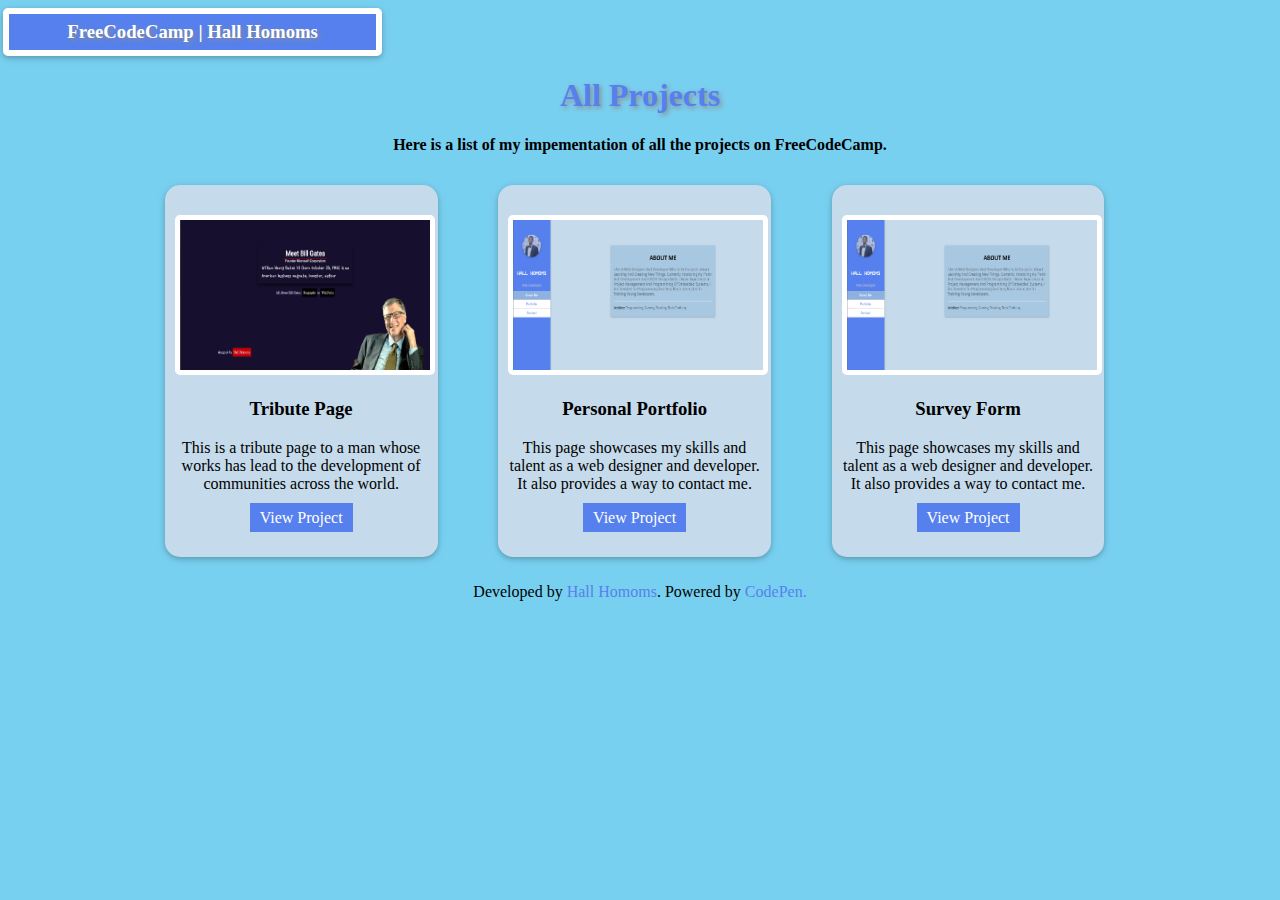
<file: index.html>
<!DOCTYPE html>
<html>
  <!-- Head content goes here -->
  <head>
		<title>Dashboard | FreeCodeCamp Projects (hallhomoms)</title>	
		<link rel="stylesheet" href="style.css" type="text/css" media="all">
  </head>
  
  <!-- Body content goes here-->
  <body>
		<header>
		  <h3>FreeCodeCamp | Hall Homoms</h3>
		  <h1>All Projects</h1>
		  <h4>Here is a list of my impementation of all the projects on FreeCodeCamp.</h4>
		</header>
		<section>
		  <div class="container">
		    <div class="project">
				<!-- icon -->
				<img src="tribute/thumbnail.PNG" width="250px" height="150px">
				<h3>Tribute Page</h3>
				<p>This is a tribute page to a man whose works has lead to the development of communities across the world.</p>
				<a href="tribute/index.html">View Project</a>
			  </div>
			  
			  <div class="project">
				<!-- icon -->
				<img src="portfolio/thumbnail.PNG" width="250px" height="150px">
				<h3>Personal Portfolio</h3>
				<p>This page showcases my skills and talent as a web designer and developer. It also provides a way to contact me.</p>
				<a href="portfolio/index.html">View Project</a>
			  </div>
			  
			  <div class="project">
				<!-- icon -->
				<img src="portfolio/thumbnail.PNG" width="250px" height="150px">
				<h3>Survey Form</h3>
				<p>This page showcases my skills and talent as a web designer and developer. It also provides a way to contact me.</p>
				<a href="survey/index.html">View Project</a>
			  </div>
			  
			  
		  </div>
		  <div class="clear"></div>
		  
		  
		</section>
		<div class="clear"></div>
		<footer>
		  <p>Developed by <a href="portfolio/index.html">Hall Homoms</a>. Powered by <a href="https://codepen.io/" target="_blank">CodePen.</a></p>
		</footer>
  </body>
</html>
</file>
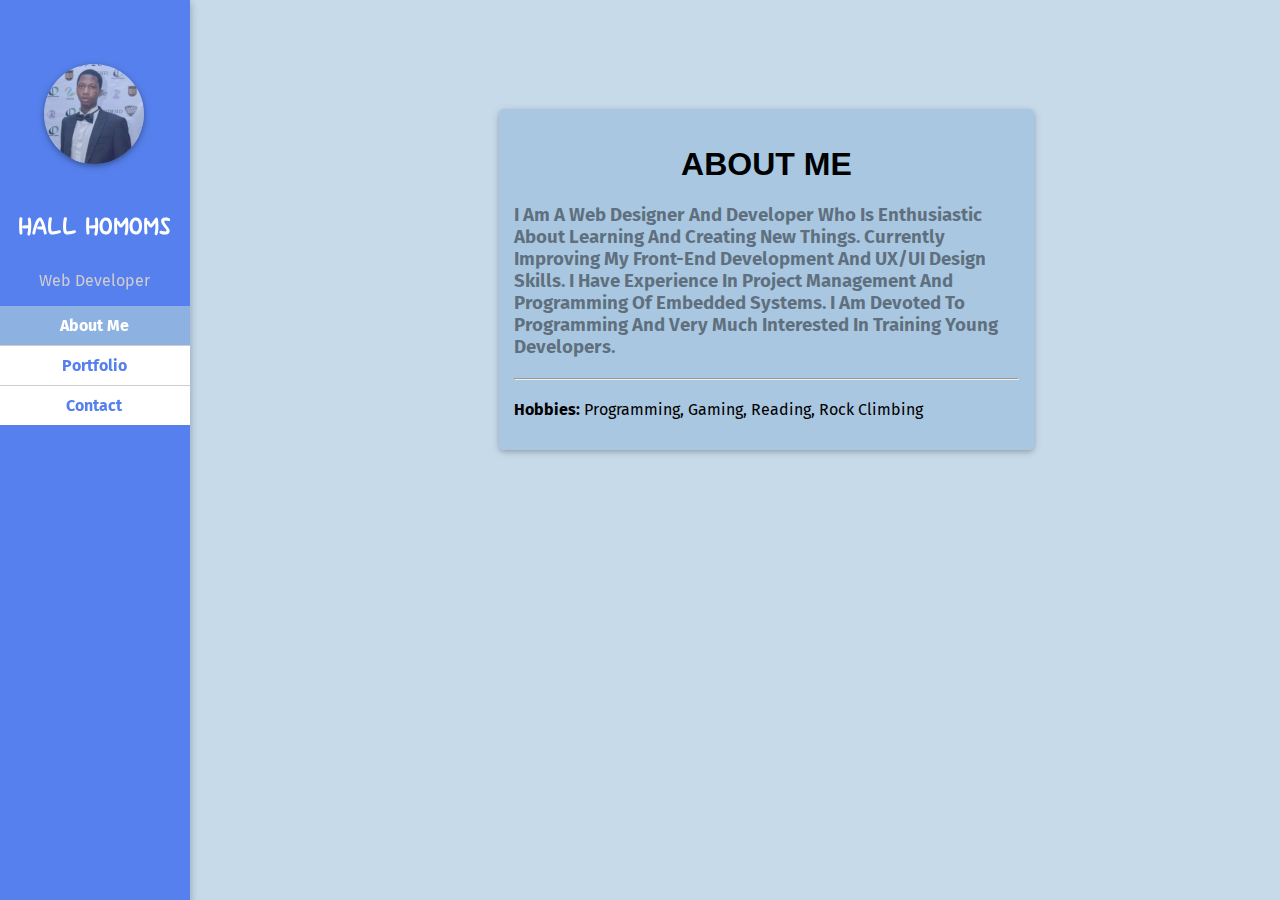
<file: portfolio/index.html>
<!DOCTYPE html>
<html lang="en">
<head>
  <meta charset="UTF-8">
    <meta name="viewport" content="width=device-width, initial-scale=1.0">
  <meta http-equiv="X-UA-Compatible" content="ie=edge">
  <title>Portfolio | Hall Homoms</title>
  <link href="https://fonts.googleapis.com/css?family=Fira+Sans:300|Hi+Melody" rel="stylesheet">
  <link rel="stylesheet" href="style.css">
  <script type="text/javascript" src="app.js"></script>
</head>
<body onload="view();">
        <div id="nav">
		  <img id="image" src="[data-uri]"alt="oops" height="100" width="100">
		  <h1>Hall Homoms</h1>
		  <p>Web Developer</p>
          <a id="link-about" onclick="view('about');">About Me</a>
		  <a id="link-portfolio" onclick="view('portfolio');">Portfolio</a>
		  <a id="link-contact" onclick="view('contact');">Contact</a>
        </div>
		<div id="container">
        <div id="about-me" class="box">
            <h1>About Me</h1>
            <h3> I am a Web Designer and Developer who is enthusiastic about learning and creating new things. Currently improving my Front-End Development and UX/UI design skills. I have experience in project management and programming of embedded systems. I am devoted to programming and very much interested in training young developers.</h3>
            <hr>
			<p id="hobbies"><strong>Hobbies:</strong> Programming, Gaming, Reading, Rock Climbing</p>
        </div>
		
		<div id="portfolio" class="box">
            <h1>Portfolio</h1>
            <h3>Heres what I have been working on. See what you like?</h3>
			<img src="photo-placeholder.png" width="150" height="150">
			<img src="photo-placeholder.png" width="150" height="150">
			<img src="photo-placeholder.png" width="150" height="150">
			<img src="photo-placeholder.png" width="150px" height="150px">
            <hr>
            <a id="previous" class="navi" href=""> Previous </a>
            <a id="next" class="navi" href=""> Next </a>
        </div>
		
		<div id="contact" class="box">
            <h1>Contact</h1>
            <h3>You can reach me via</h3>
            <div id="details">
                <p id="phone"><strong>Phone:</strong> +2349035306621, +2348110124360</p>
                <p id="phone"><strong>Email:</strong> hallhomoms22@gmail.com</p>
            </div>
            <p id="social">
                <a class="facebook" href="http://www.facebook.com/hall500"> facebook </a>
                <a class="twitter" href="https://twitter.com/@abdullah_momoh"> twitter </a>
                <a class="google" href="https://plus.google.com/u/0/+HallHomoms"> google+ </a>
                <a class="linkedin" href="https://www.linkedin.com/in/abdullah-momoh-780897118/">linkedin</a>
            </p>
            <hr>
        </div>
		</div>
    </body>
</html>
</file>
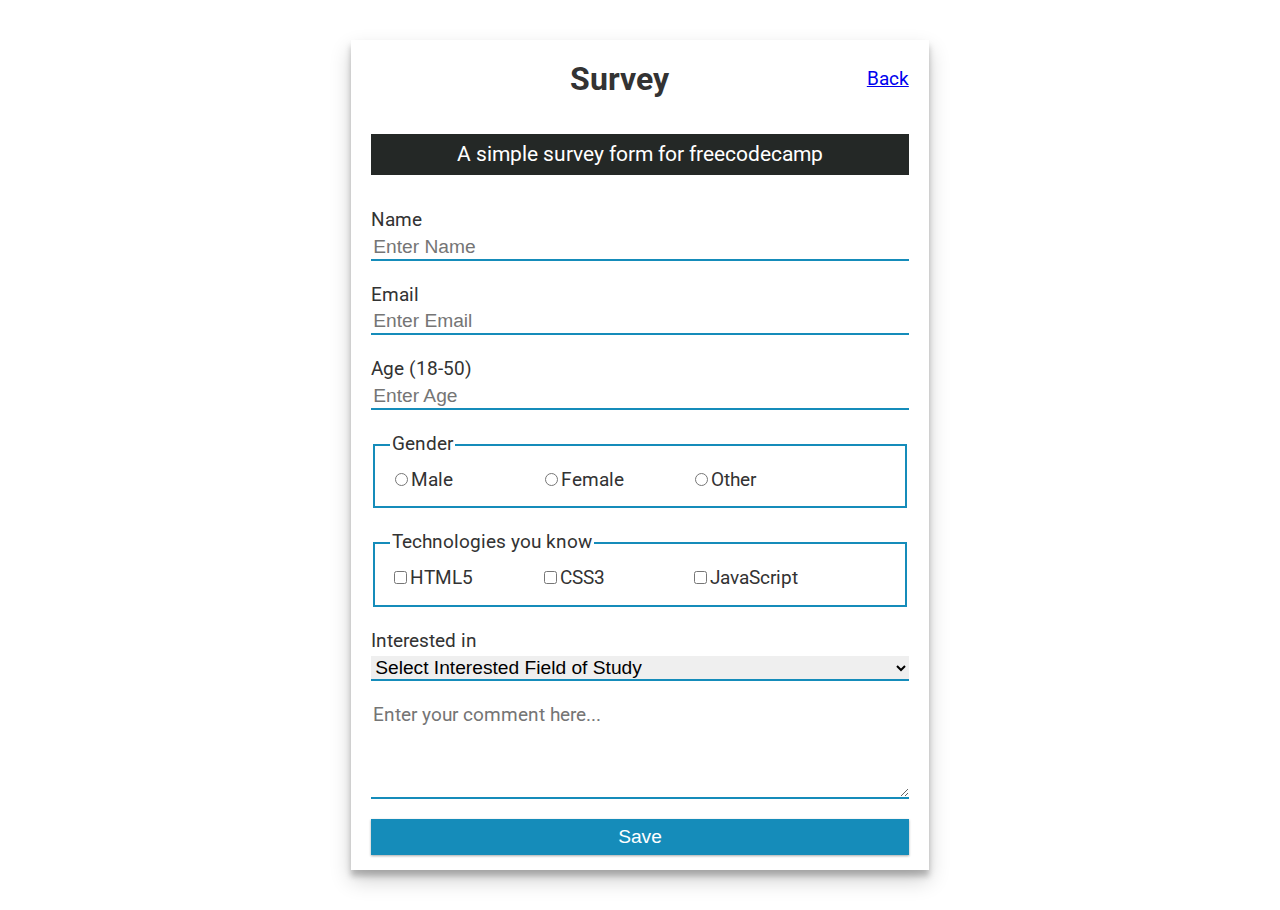
<file: survey/index.html>
<!DOCTYPE html>
<html lang="en">

<head>
    <meta charset="UTF-8">
    <meta name="viewport" content="width=device-width, initial-scale=1.0">
    <meta http-equiv="X-UA-Compatible" content="ie=edge">
    <title>Survey - Freecodecamp</title>
    <link href="https://fonts.googleapis.com/css?family=Roboto&display=swap" rel="stylesheet">
    <link rel="stylesheet" href="styles.css">
</head>

<body>
    <script src="https://cdn.freecodecamp.org/testable-projects-fcc/v1/bundle.js"></script>
    <div class="container">
        <div class="title">
            <h1 id="title">Survey</h1>
            <a href="#">Back</a>
        </div>
        <p id="description">A simple survey form for freecodecamp</p>
        <form id="survey-form">
            <div class="form-element">
                <label for="name" id="name-label">Name</label>
                <input type="text" id="name" placeholder="Enter Name" required>
            </div>
            <div class="form-element">
                <label for="email" id="email-label">Email</label>
                <input type="email" id="email" placeholder="Enter Email" required>
            </div>
            <div class="form-element">
                <label for="number" id="number-label">Age (18-50)</label>
                <input type="number" id="number" min="18" max="50" placeholder="Enter Age">
            </div>
            <div class="form-element">
                <fieldset>
                    <legend>Gender</legend>
                    <label><input type="radio" name="radio-group" value="male">Male</label>
                    <label><input type="radio" name="radio-group" value="female">Female</label>
                    <label><input type="radio" name="radio-group" value="other">Other</label>
                </fieldset>
            </div>
            <div class="form-element">
               <fieldset>
                <legend>Technologies you know</legend>
                <label><input type="checkbox" name="checkbox-group" value="html5">HTML5</label>
                <label><input type="checkbox" name="checkbox-group" value="css3">CSS3</label>
                <label><input type="checkbox" name="checkbox-group" value="javascript">JavaScript</label>
               </fieldset>
            </div>
            <div class="form-element">
                <label for="dropdown">Interested in</label>
                <select name="dropdown" id="dropdown">
                    <option value="" disabled selected>Select Interested Field of Study</option>
                    <option value="frontend">Front End Development</option>
                    <option value="backend">Back End Development</option>
                    <option value="fullstack">FullStack Development</option>
                    <option value="devops">Developer Operations</option>
                </select>
            </div>
            
            <div class="form-element">
                <textarea id="comments" class="input-textarea" name="comment"
                    placeholder="Enter your comment here..." rows="4"></textarea>
            </div>
            <div class="form-element">
                <button type="submit" id="submit">Save</button>
            </div>
        </form>
    </div>
</body>

</html>
</file>
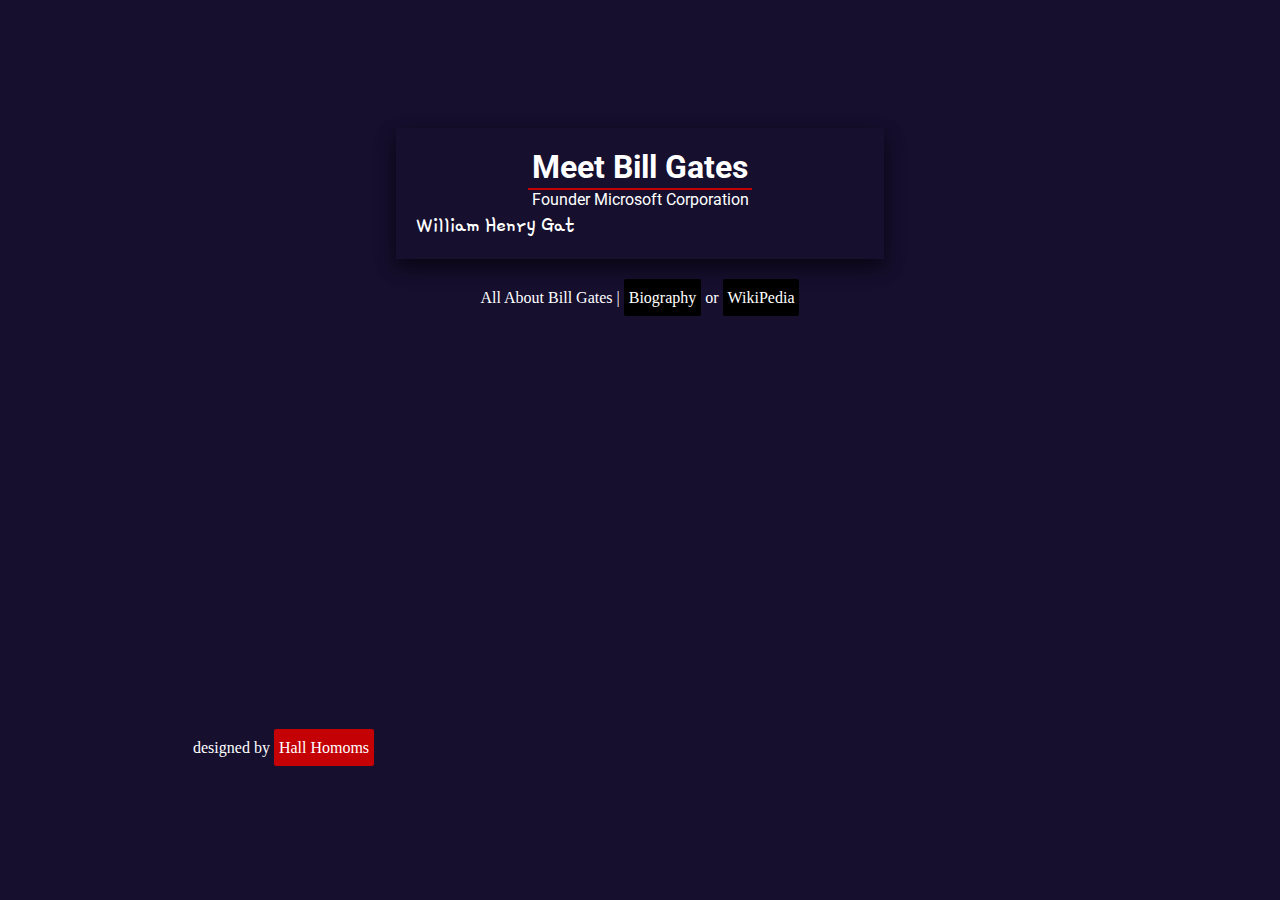
<file: tribute/index.html>
<!DOCTYPE html>
<html lang="en">
<head>
  <meta charset="UTF-8">
    <meta name="viewport" content="width=device-width, initial-scale=1.0">
  <meta http-equiv="X-UA-Compatible" content="ie=edge">
  <title>Tribute | Hall Homoms</title>
  <link href="https://fonts.googleapis.com/css?family=Gamja+Flower|Roboto" rel="stylesheet"> 
  <link rel="stylesheet" href="style.css">
  <script type="text/javascript">
	    var i = 0;
		var txt = "William Henry Gates III (born October 28, 1955) is an American business magnate, investor, author, philanthropist, humanitarian, and principal founder of Microsoft Corporation. Gates is one of the best-known entrepreneurs of the personal computer revolution. Today, he has a net worth of US$91 billion and is the world's richest person alive, according to Forbes."; /* The text */
		var speed = 100; /* The speed/duration of the effect in milliseconds */
		
		function typeWriter() {
		  if (i < txt.length) {
		    //document.getElementById("btn").style.display = "none";
			document.getElementById("text").innerHTML += txt.charAt(i);
			i++;
			if(i == txt.length) {
			  i = 0; 
			  document.getElementById("text").innerHTML = '';
			  st
			}
			setTimeout(typeWriter, speed);
		  }
		}
	  </script>
</head>
	<body onload="typeWriter();">
	  <article>
	  <h1>Meet Bill Gates</h1>
	  <h3>Founder Microsoft Corporation</h3>
	  <!--<img src="http://www.pngpix.com/wp-content/uploads/2016/10/PNGPIX-COM-Bill-Gates-PNG-Image-500x394.png">
	  -->
	  <!--<button id="btn" onclick="typeWriter();">Who is Bill gates? Find Out</button> -->
	  <p id="text">
	  </p>
	  </article>
      <footer>
	  All About Bill Gates | <a href="https://www.biography.com/people/bill-gates-9307520" target="_blank">Biography</a> or <a href="https://en.wikipedia.org/wiki/Bill_Gates" target="_blank">WikiPedia</a>
	  </footer>
	  <p id="credit"> designed by <a href="../portfolio/index.html">Hall Homoms</a></p>
	</body>
</html>
</file>
<file: style.css>
body {
  background-color: #78d0f0;
color: white;
}

header {
  display: inline;	
}

header h3,header h1 {
  color: #5680ed;
text-shadow: 2px 2px 5px #8c8b91;
z-index: 3;
}

header h3 {
  margin: 0 auto;
display: block;
  box-sizing: border-box;
width: 30%;
text-align: center;
  border: 6px solid white;
border-radius: 5px;
padding: 7px;
margin-left: -5px;
background-color: #5680ed;
color: white;
box-shadow: 0 2px 4px 0 rgba(0,0,0,0.16),0 2px 10px 0 rgba(0,0,0,0.12) !important;
}
header h4 {
  color: black;
}
a {
  text-decoration: none;
}
header > h1, header > h4 {
  text-align: center;
}

section {
  display: block;
margin: 0 auto;
width: 80%;
text-align: center;
}

section.container > a{
  
}

.project {
  width: 25%;
float:  left;
background-color: #c5daea;
box-shadow: 0 2px 4px 0 rgba(0,0,0,0.16),0 2px 10px 0 rgba(0,0,0,0.12) !important;
color: black;
margin: 1% 3%;
padding: 30px 10px;
border-radius: 15px;
}

.project a {
  background-color: #5680ed;
color: white;
padding: 6px 10px;
}

.project a:hover {
  box-shadow: 0 2px 4px 0 rgba(0,0,0,0.16),0 2px 10px 0 rgba(0,0,0,0.12) !important;
}

.project img {
  border: 5px solid #ffffff;
border-radius: 5px;
}

footer {
  text-align: center;
color: black;
}

footer a {
  color: #5680ed;
}

.clear {
  clear: both;
}
</file>
<file: portfolio/style.css>
body{
	background-color: rgba(160, 194, 221, 0.603);
	font-family: 'Fira Sans', sans-serif;
}
#nav {
	background-color: #5680ed;
	box-shadow: 0 4px 8px 0 rgba(0,0,0,0.16),0 4px 10px 0 rgba(0,0,0,0.12) !important;
	padding: -10px;
	margin: -10px;
	height: 200vh;
	position: fixed;
	overflow: hidden;
	float: left;
	width: 15%;
	text-align: center;
	padding-top: 5%;
}

#nav > img {
	margin-bottom: 20px;
	border-radius: 50%;
}

#nav > h1 {
	color: #ffffff;
	font-family: 'Hi Melody', cursive;
}

#nav > p {
	color: #d1ccd1;
}

#nav > a {
	display: block;
	margin: 0 -2px;
	padding: 10px 0;
	border-bottom: 1px solid #d1ccd1;
	background-color: #ffffff;
	font-weight: bold;
}

#nav > a:last-child {
	border-bottom: none;
}

#nav > a:hover {
	background-color: rgba(160, 193, 221, 0.753);
	color: #ffffff;
}

#nav > a:visited {
	background-color: rgba(160, 193, 221, 0.753);
	color: #ffffff;
}

#container {
	width: 80%;
	float: right;
}

.box {
    /*border: 1px solid #000;*/
	margin: 0 auto;
    border-radius: 5px;
    background-color: rgba(160, 193, 221, 0.753);
    padding: 5px;
	width: 50%;
    padding-bottom: 15px;
    box-shadow: 0 2px 4px 0 rgba(0,0,0,0.16),0 2px 10px 0 rgba(0,0,0,0.12) !important;
    
    margin-top: 10%;
}

#about-me > h1 {
	text-align: center;
}

#about-me {
	padding: 15px;
}

#portfolio, #contact {
	text-align: center;
}

h1 {
    text-transform: uppercase;
    font-family:'Gill Sans', 'Gill Sans MT', "Calibri", 'Trebuchet MS', sans-serif;
}

h3 {
    text-transform: capitalize;
    color:rgba(0, 0, 0, 0.438);
}

/* Social Styling */
a {
    text-decoration: none;
    padding: 5px 10px 5px 10px;
    border-radius: 2.5px;
    margin-right: 5px;
}

a:hover {
    text-decoration: none;
    padding: 5px 10px 5px 10px;
    border-radius: 2.5px;
    margin-right: 5px;
}

.facebook {
    background-color: #3A579A;
    color: white;
}

.facebook:hover {
    background-color: rgb(58, 68, 154);
    color: white;
}

.twitter {
    background-color: #00ABF0;
    color: white;
}

.twitter:hover {
    background-color: rgb(7, 142, 196);
    color: white;
}

.google {
    background-color: #DF4A32;
    color: white;
}

.google:hover {
    background-color: rgb(218, 53, 28);
    color: white;
}

.linkedin {
    background-color: rgb(7, 142, 196);
    color: white;
}

.linkedin:hover {
    background-color: #00ABF0;
    color: white;
}

hr {
    margin-top: 20px;
    margin-bottom: 20px;
    color: white;
}

.navi {
    background-color: rgba(0, 0, 0, 0.815);
    color: white;
}

.navi:hover {
    background-color: rgba(0, 0, 0, 0.945);
    color: white;
}
#details {
    display: block;
    margin: 0 auto;
    text-align: left;
    width: 60%;
    padding: 5px;
}

img {
    opacity: 0.7;
    box-shadow: 0 2px 4px 0 rgba(0, 0, 0, 0.308),0 2px 10px 0 rgba(0, 0, 0, 0.274) !important;
	margin: 2px;
}
</file>
<file: survey/styles.css>
body {
	margin: 0;
	padding: 0;
	font-size: 14px;
	font-family: "Roboto", Arial, Helvetica, sans-serif;
	/* background-color: #292826; */
}

.container {
	background-color: #fff;
	display: flex;
	flex-direction: column;
	justify-content: center;
	margin: 2.5rem auto;
	width: 42%;
	padding: 5px 20px;
	font-size: 1.2rem;
	line-height: 1.5;
	color: #333;
	box-shadow: 0 10px 20px rgba(0, 0, 0, 0.19), 0 6px 6px rgba(0, 0, 0, 0.23);
	-webkit-box-shadow: 0 10px 20px rgba(0, 0, 0, 0.19), 0 6px 6px rgba(0, 0, 0, 0.23);
	-moz-box-shadow: 0 10px 20px rgba(0, 0, 0, 0.19), 0 6px 6px rgba(0, 0, 0, 0.23);
}

.title {
	display: flex;
	flex-direction: row;
}

#title {
	display: flex;
	padding: 0;
	margin: 10px;
	flex-direction: column;
	font-size: 2rem;
	flex-grow: 1;
	justify-content: center;
	align-items: flex-end;
}

.title a {
	display: flex;
	flex-direction: column;
	justify-content: center;
	align-items: flex-end;
	flex-grow: 1;
}

#description {
	font-size: 1.3rem;
	display: flex;
	flex-direction: column;
	justify-content: center;
	align-items: center;
	background-color: #242826;
	color: white;
	padding: 5px 0;
}

#survey-form {
	display: flex;
	flex-direction: column;
}

.form-element {
	display: flex;
	flex-direction: column;
	padding: 10px 0;
}

input,
textarea,
select,
button {
	font-size: 1.2rem;
}

textarea {
	font-family: "Roboto", Arial, Helvetica, sans-serif;
}

input,
textarea,
select {
	border: none;
	border-bottom: 2px solid #158cba;
}

input:focus,
textarea:focus,
select:focus {
	outline-style: none;
	box-shadow: none;
	border-color: transparent;
	border-bottom: 2px solid #f9d342;
}

fieldset {
	border: 2px solid #158cba;
	display: flex;
	flex-flow: row nowrap;
}

fieldset label {
	width: 30%;
}

input[type='radio'],
input[type='checkbox'] {
	background-color: red;
}

button {
	padding: 7px 0;
	color: white;
	background-color: #158cba;
	border: none;
	box-shadow: 0 1px 3px rgba(0, 0, 0, 0.12), 0 1px 2px rgba(0, 0, 0, 0.24);
	transition: all 0.3s cubic-bezier(.25, .8, .25, 1);
}

button:hover {
	box-shadow: 0 7px 15px rgba(0, 0, 0, 0.25), 0 5px 5px rgba(0, 0, 0, 0.22);
}

@media (max-width: 480px) {
	.container {
		width: 100%;
		padding: 5px 8px;
		margin: 0.2rem auto;
		font-size: 1rem;
	}

	.title {
		width: 90%;
	}
}
</file>
<file: tribute/style.css>
* {
	margin: 0;
	padding: 0;
	font-size: 1em;
}

body {
	margin: 10% auto;
	width: 70%;
	text-align: center;
	background: url("http://www.pngpix.com/wp-content/uploads/2016/10/PNGPIX-COM-Bill-Gates-PNG-Image-500x394.png") no-repeat right bottom;
	height: 70vh;
	overflow: hidden;
	background-color: #160f2e;
	position: relative;
}

a {
	text-decoration: none;
	padding: 10px 5px;
	border-radius: 2px;
}

article {
	margin: 0 auto;
	width: 50%;
	box-shadow: 0 8px 16px 0 rgba(0,0,0,0.36),0 8px 20px 0 rgba(0,0,0,0.32) !important;
	padding: 20px;
}

article, footer, #credit {
	color: white;
}

article > h1 {
	border-bottom: 2px solid #c40205;
	width: 50%;
	margin: 0 auto;
	font-size: 2em;
	font-family: 'Roboto', sans-serif;
	padding-bottom: 2px;
}

article > h3 {
	font-weight: normal;
	font-family: 'Roboto', sans-serif;
}

article > p {
	text-align: left;
	font-family: 'Gamja Flower', cursive;
	font-size: 1.5em;
}

footer {
	margin: 30px 10px;
}

footer > a {
	background-color: black;
	color: white;
}

#credit {
	position: absolute;
	bottom: 1px;
	left: 1px;
}

#credit > a {
	background-color: #c40205;
	color: white;
}

#credit > a:hover, footer > a:hover {
	box-shadow: 0 4px 8px 0 rgba(247,288,288,0.16),0 4px 10px 0 rgba(247,288,288,0.12) !important;
}

#btn {
	background-color: #c40205;
	color: white;
	padding: 5px 10px;
	border: none;
	margin: 10px;
	box-shadow: 0 2px 4px 0 rgba(247,288,288,0.16),0 2px 5px 0 rgba(247,288,288,0.12) !important;
	border-radius: 2px;
}
</file>
